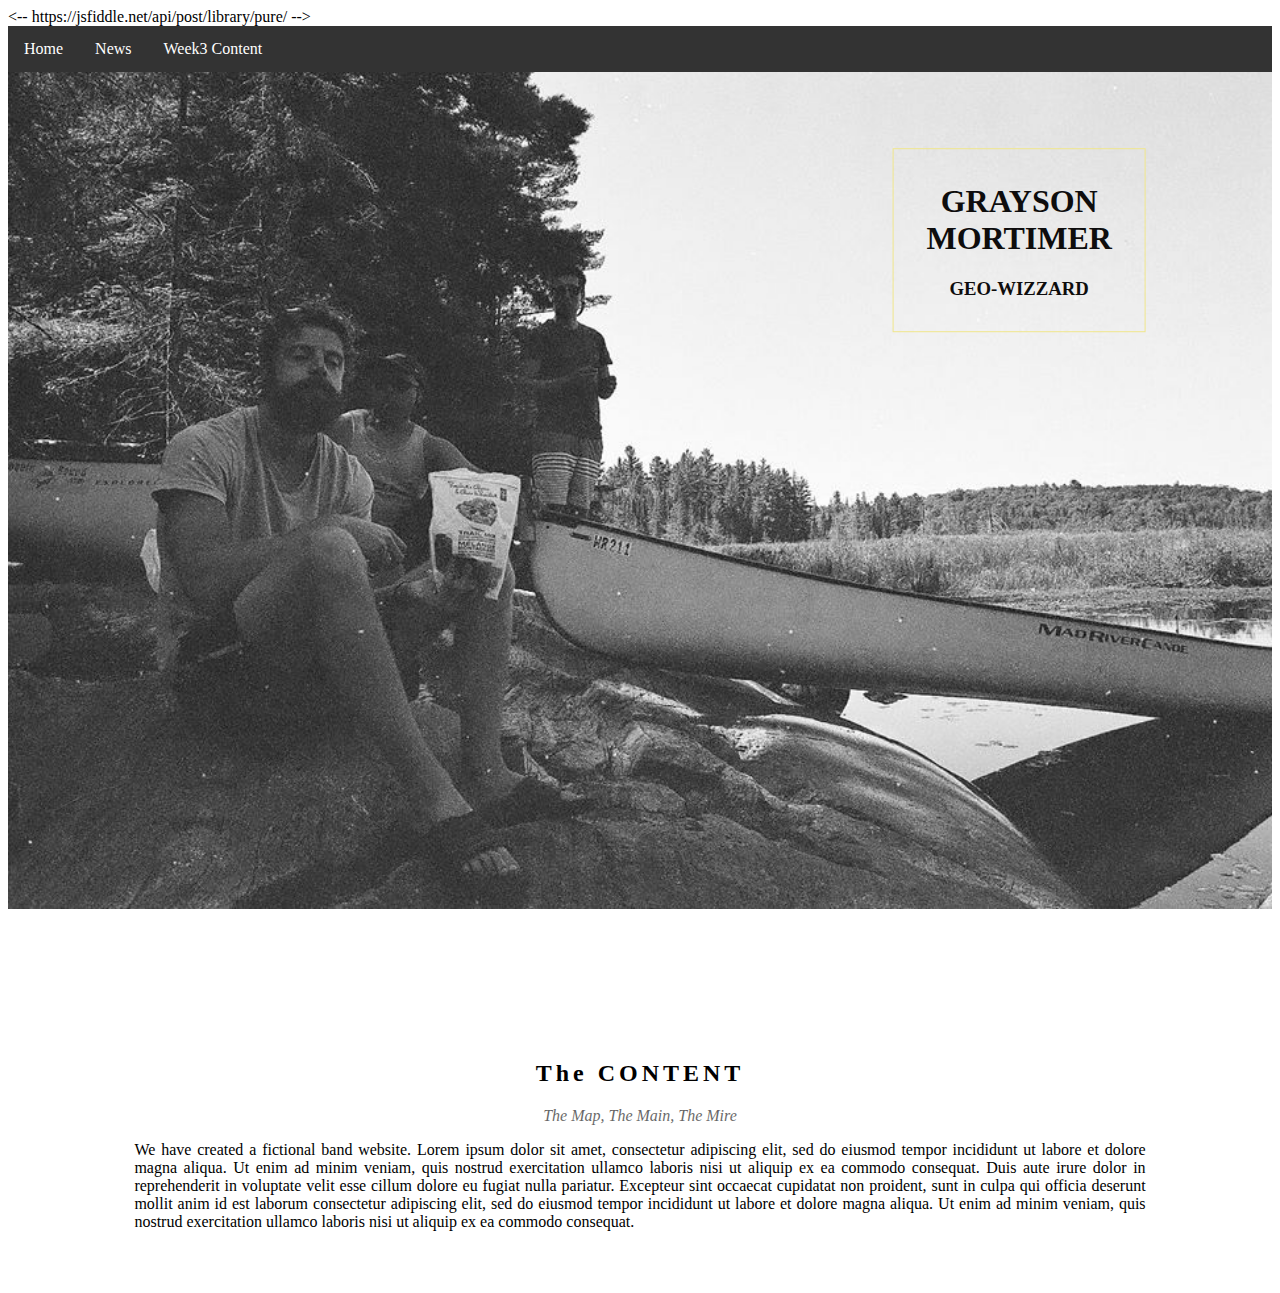
<file: index.html>
<!DOCTYPE html>
<html lang="en">
<title>Grayson Mortimer</title>
<meta charset="UTF-8">
<meta name="viewport" content="width=device-width, initial-scale=1">
<link rel="stylesheet" href="style.css">

<-- https://jsfiddle.net/api/post/library/pure/ -->

<header>
    <ul>
        <li><a href="index.html">Home</a></li>
        <li><a href="#news">News</a></li>
        <li class="dropdown">
          <a href="javascript:void(0)" class="dropbtn">Week3 Content</a>
          <div class="dropdown-content">
            <a href="#">Link 1</a>
            <a href="Week3.html">Week 3 Content</a>
            <a href="Week3Final.html">Final Section</a>
          </div>
        </li>
      </ul>
</header>


<body>

  <div class="headerblock">
    <img class="headerimage" src="me.jpg" alt="Me" width="1500" height="600">
    <div class="headertextbox">
      <h1>GRAYSON MORTIMER</h1>
      <h3>GEO-WIZZARD</h3>
    </div>
</div>



<div class="rowContainer">
    <h2 class="wide">The CONTENT</h2>
    <p class="opacity"><i>The Map, The Main, The Mire</i></p>
    <p class="justify">We have created a fictional band website. Lorem ipsum dolor sit amet, consectetur adipiscing elit, sed do eiusmod tempor incididunt ut labore et dolore magna aliqua. Ut enim ad minim veniam, quis nostrud exercitation ullamco laboris nisi ut aliquip
      ex ea commodo consequat. Duis aute irure dolor in reprehenderit in voluptate velit esse cillum dolore eu fugiat nulla pariatur. Excepteur sint occaecat cupidatat non proident, sunt in culpa qui officia deserunt mollit anim id est laborum consectetur
      adipiscing elit, sed do eiusmod tempor incididunt ut labore et dolore magna aliqua. Ut enim ad minim veniam, quis nostrud exercitation ullamco laboris nisi ut aliquip ex ea commodo consequat.</p>
</div>




  </body>
</html>
</file>
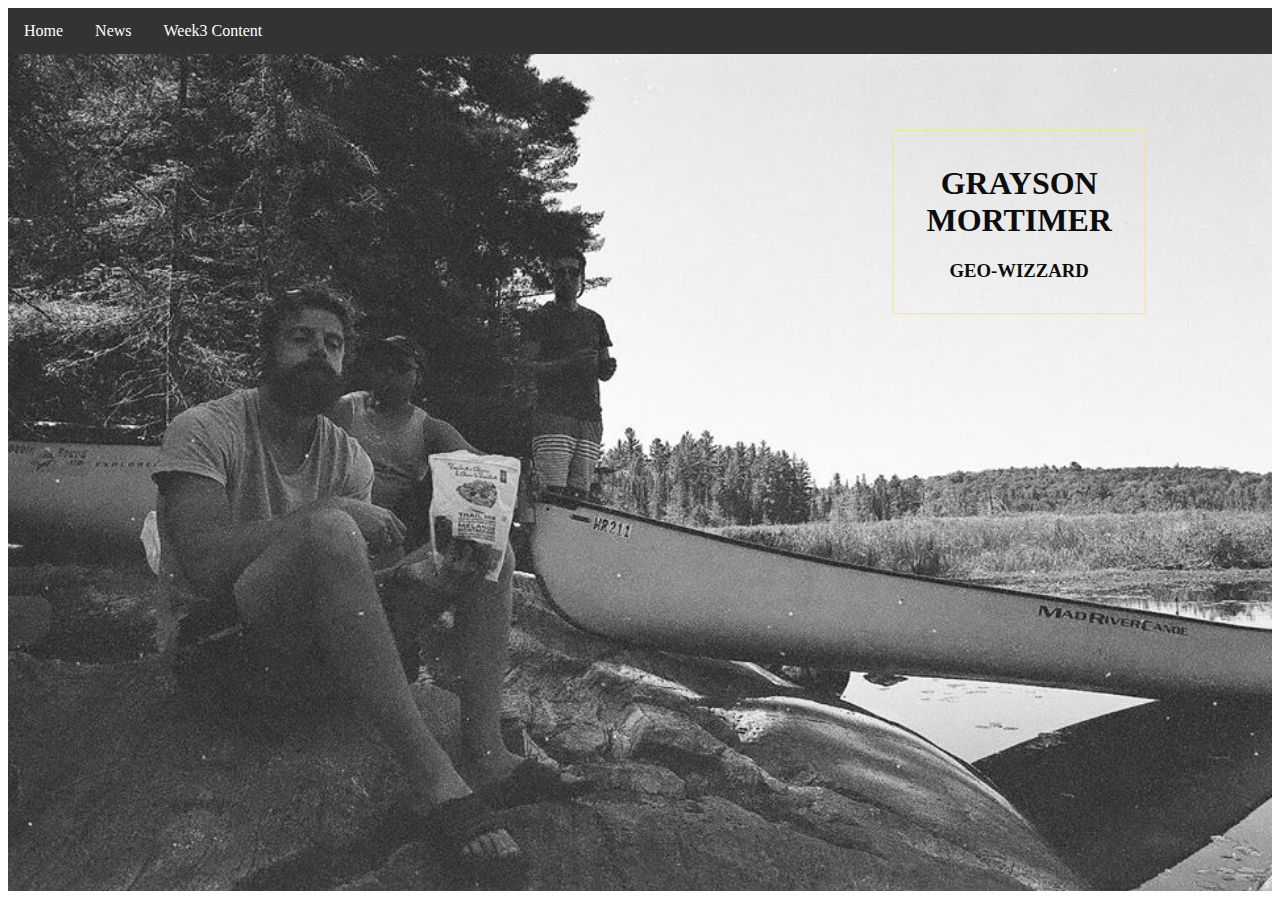
<file: Week3.html>
<!DOCTYPE html>
<html lang="en">
<title>Grayson Mortimer</title>
<meta charset="UTF-8">
<meta name="viewport" content="width=device-width, initial-scale=1">
<link rel="stylesheet" href="style.css">


<header>
    <ul>
        <li><a href="index.html">Home</a></li>
        <li><a href="#news">News</a></li>
        <li class="dropdown">
          <a href="javascript:void(0)" class="dropbtn">Week3 Content</a>
          <div class="dropdown-content">
            <a href="#">Link 1</a>
            <a href="Week3.html">Week 3 Content</a>
            <a href="Week3Final.html">Final Section</a>
          </div>
        </li>
      </ul>
</header>


  <body>

  <div class="headerblock">
    <img class="headerimage" src="me.jpg" alt="Me" width="1500" height="600">
    <div class="headertextbox">
      <h1>GRAYSON MORTIMER</h1>
      <h3>GEO-WIZZARD</h3>
    </div>
</div>




  </body>
</html>
</file>
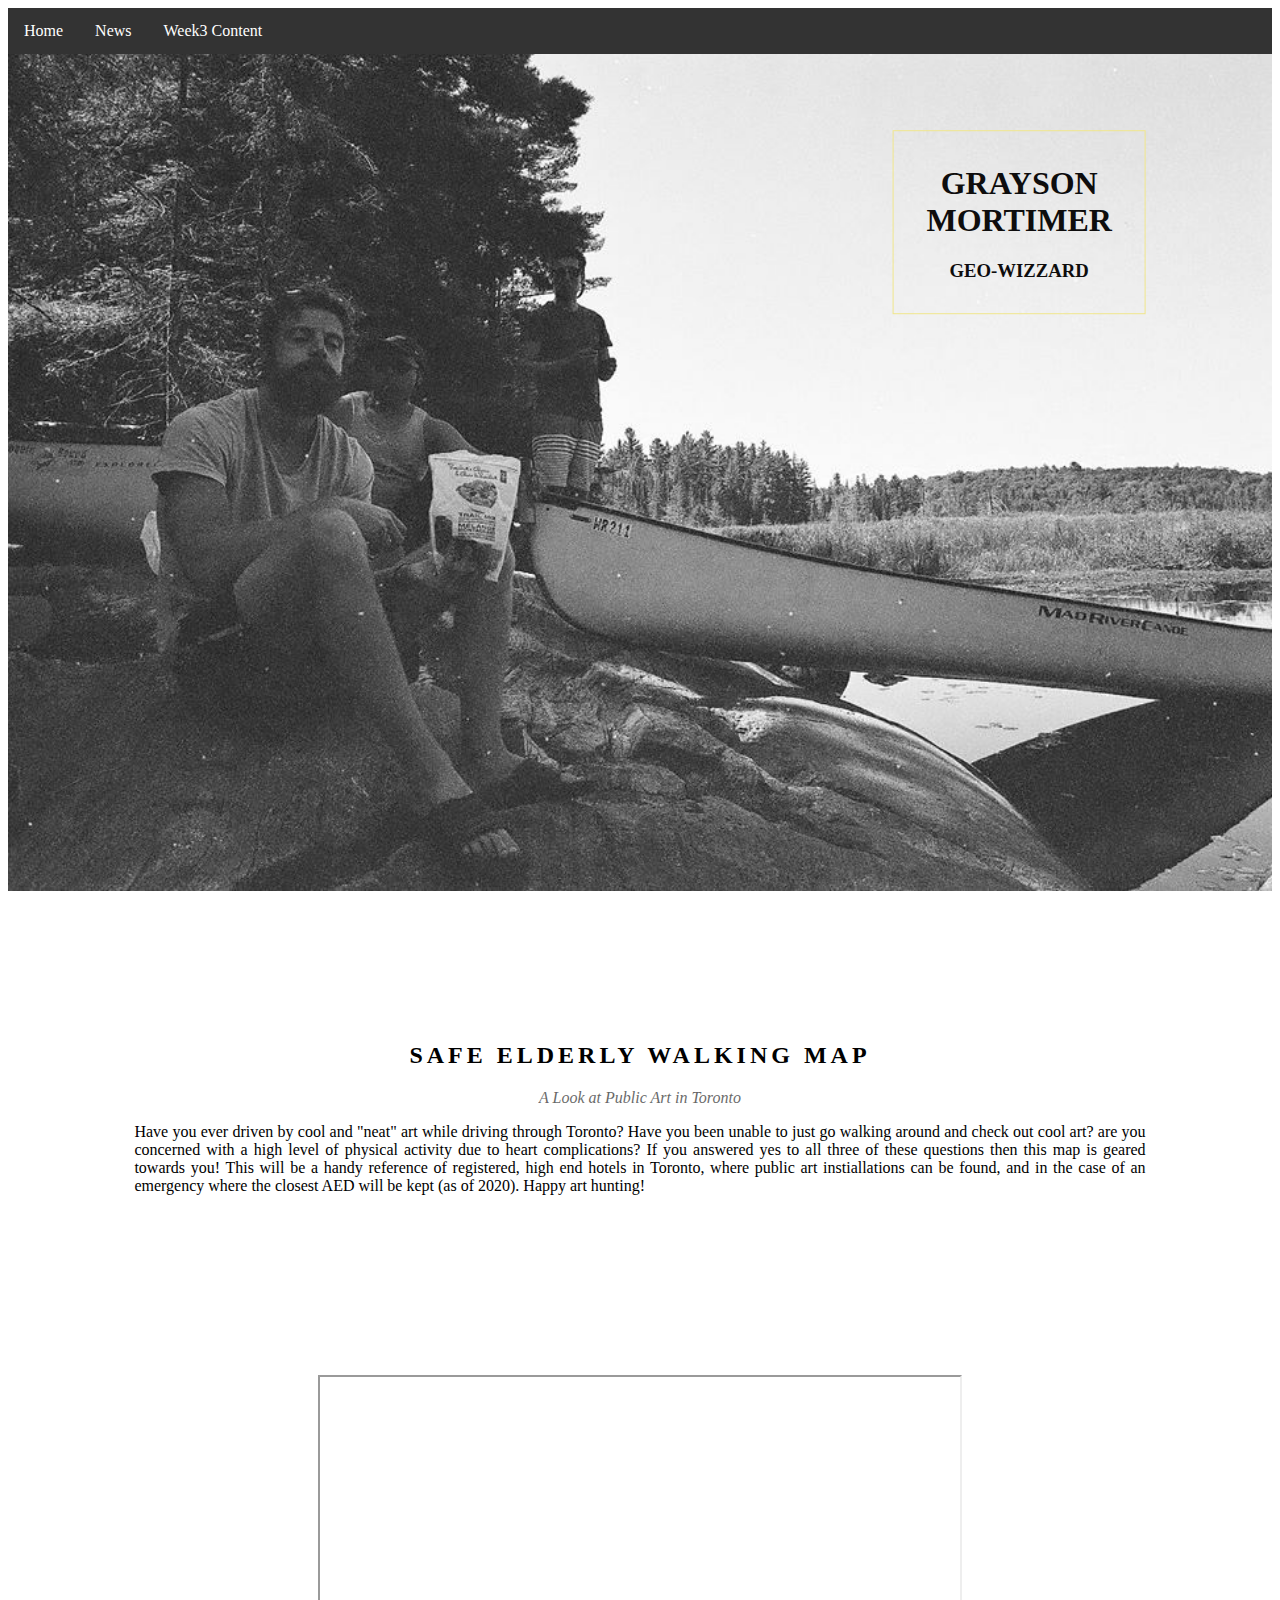
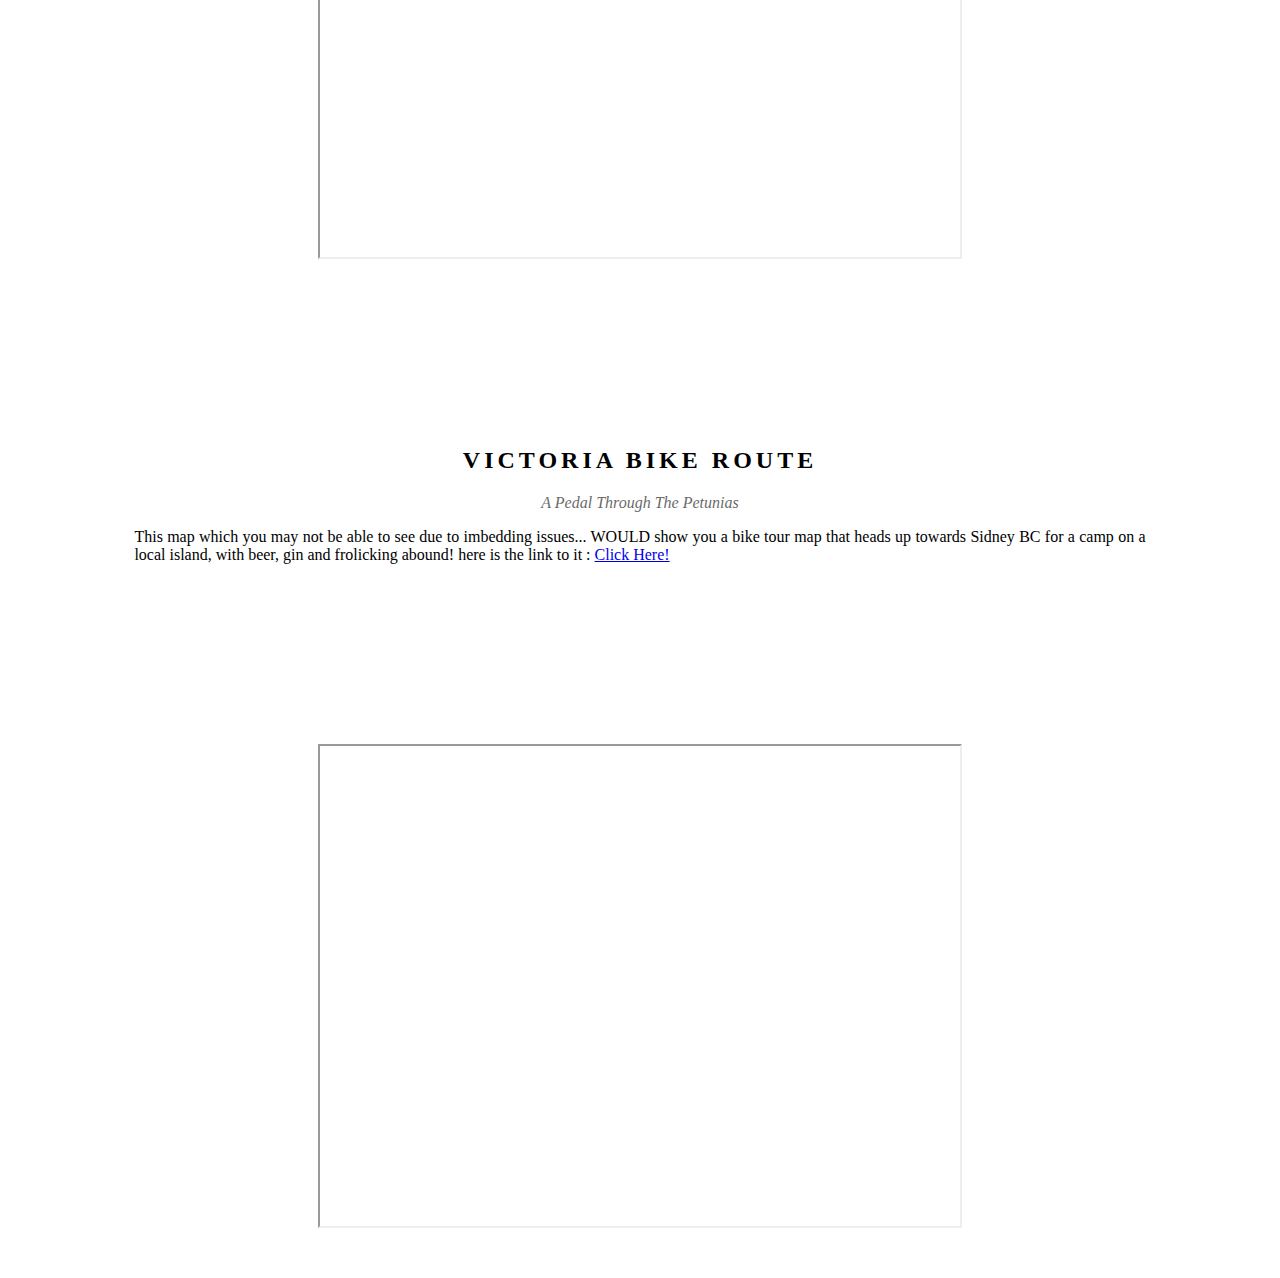
<file: Week3FinalMapThing.html>
<!DOCTYPE html>
<html lang="en">
<title>Grayson Mortimer</title>
<meta charset="UTF-8">
<meta name="viewport" content="width=device-width, initial-scale=1">
<link rel="stylesheet" href="style.css">


<header>
    <ul>
        <li><a href="index.html">Home</a></li>
        <li><a href="#news">News</a></li>
        <li class="dropdown">
          <a href="javascript:void(0)" class="dropbtn">Week3 Content</a>
          <div class="dropdown-content">
            <a href="#">Link 1</a>
            <a href="Week3.html">Week 3 Content</a>
            <a href="Week3Final.html">Final Section</a>
          </div>
        </li>
      </ul>
</header>


  <body>

  <div class="headerblock">
    <img class="headerimage" src="me.jpg" alt="Me" width="1500" height="600">
    <div class="headertextbox">
      <h1>GRAYSON MORTIMER</h1>
      <h3>GEO-WIZZARD</h3>
    </div>
</div>

<div class="rowContainer">
    <h2 class="wide">SAFE ELDERLY WALKING MAP</h2>
    <p class="opacity"><i>A Look at Public Art in Toronto</i></p>
    <p class="justify"> Have you ever driven by cool and "neat" art while driving through Toronto? Have you been unable to just go walking around 
        and check out cool art? are you concerned with a high level of physical activity due to heart complications? If you 
        answered yes to all three of these questions then this map is geared towards you! This will be a handy reference of registered, high end hotels in Toronto,
        where public art instiallations can be found, and in the case of an emergency where the closest AED will be kept (as of 2020). Happy art hunting!
    </p>
</div>

<div class="rowContainer">
        <iframe src="https://www.google.com/maps/d/u/0/embed?mid=1ZZs3JFFUnjZ0poSshej0Jdwb6bnSZCq1" width="640" height="480"></iframe>
</div>

<div class="rowContainer">
    <h2 class="wide">VICTORIA BIKE ROUTE</h2>
    <p class="opacity"><i>A Pedal Through The Petunias</i></p>
    <p class="justify"> This map which you may not be able to see due to imbedding issues... WOULD show you a bike tour map that heads up towards Sidney BC
        for a camp on a local island, with beer, gin and frolicking abound! here is the link to it : <a href="https://tourbuilder.withgoogle.com/tour/ahJzfmd3ZWItdG91cmJ1aWxkZXJyEQsSBFRvdXIYgIDgwIjvvwgM">Click Here!</a>
    </p> 
</div>

<div class="rowContainer">
    <iframe src="https://tourbuilder.withgoogle.com/tour/ahJzfmd3ZWItdG91cmJ1aWxkZXJyEQsSBFRvdXIYgIDgwIjvvwgM" width="640" height="480"></iframe>
</div>

  </body>
</html>
</file>
<file: style.css>
ul {
    list-style-type: none;
    margin: 0;
    padding: 0;
    overflow: hidden;
    background-color: #333;
  }
  
li {
    float: left;
  }
  
li a, .dropbtn {
    display: inline-block;
    color: white;
    text-align: center;
    padding: 14px 16px;
    text-decoration: none;
  }
  
li a:hover, .dropdown:hover .dropbtn {
    background-color: red;
  }
  
li.dropdown {
    display: inline-block;
  }
  
.dropdown-content {
    display: none;
    position: absolute;
    background-color: #f9f9f9;
    min-width: 160px;
    box-shadow: 0px 8px 16px 0px rgba(0,0,0,0.2);
    z-index: 1;
  }
  
.dropdown-content a {
    color: black;
    padding: 12px 16px;
    text-decoration: none;
    display: block;
    text-align: left;
  }
  
.dropdown-content a:hover {background-color: #f1f1f1;}
  
.dropdown:hover .dropdown-content {
    display: block;
  }

.headerblock {
  position: relative;
  display:inline-block;
  width: auto;
  text-align: center;
}

.headerimage{
  max-width:100%;
  height:auto;
}

.headertextbox{
  position:absolute;
  top:20%;
  left:80%;
  transform:translate(-50%,-50%);
  -ms-transform:translate(-50%,-50%);
  padding:12px 24px;
  border:1px solid;
  border-color:#f0e68c;
  display:inline-block;
  width:auto;
  color:#0e0d0d;
}

.rowContainer{
  display: block;
  padding:0.01em 16px;
  margin-left:auto;
  margin-right:auto;
  text-align:center;
  padding-top:10%;
  padding-bottom:3%;
  max-width:80%;
}
.wide{
  letter-spacing:4px;
}
.opacity{
  opacity:0.60;
}
.justify{
  text-align:justify;
}
#map{
    width:100%;
    height:100%; 
}

.mapholder {
  width:100%;
  height: 400px;
  border:3px solid;
  border-color:#0e0d0d;
}
</file>
